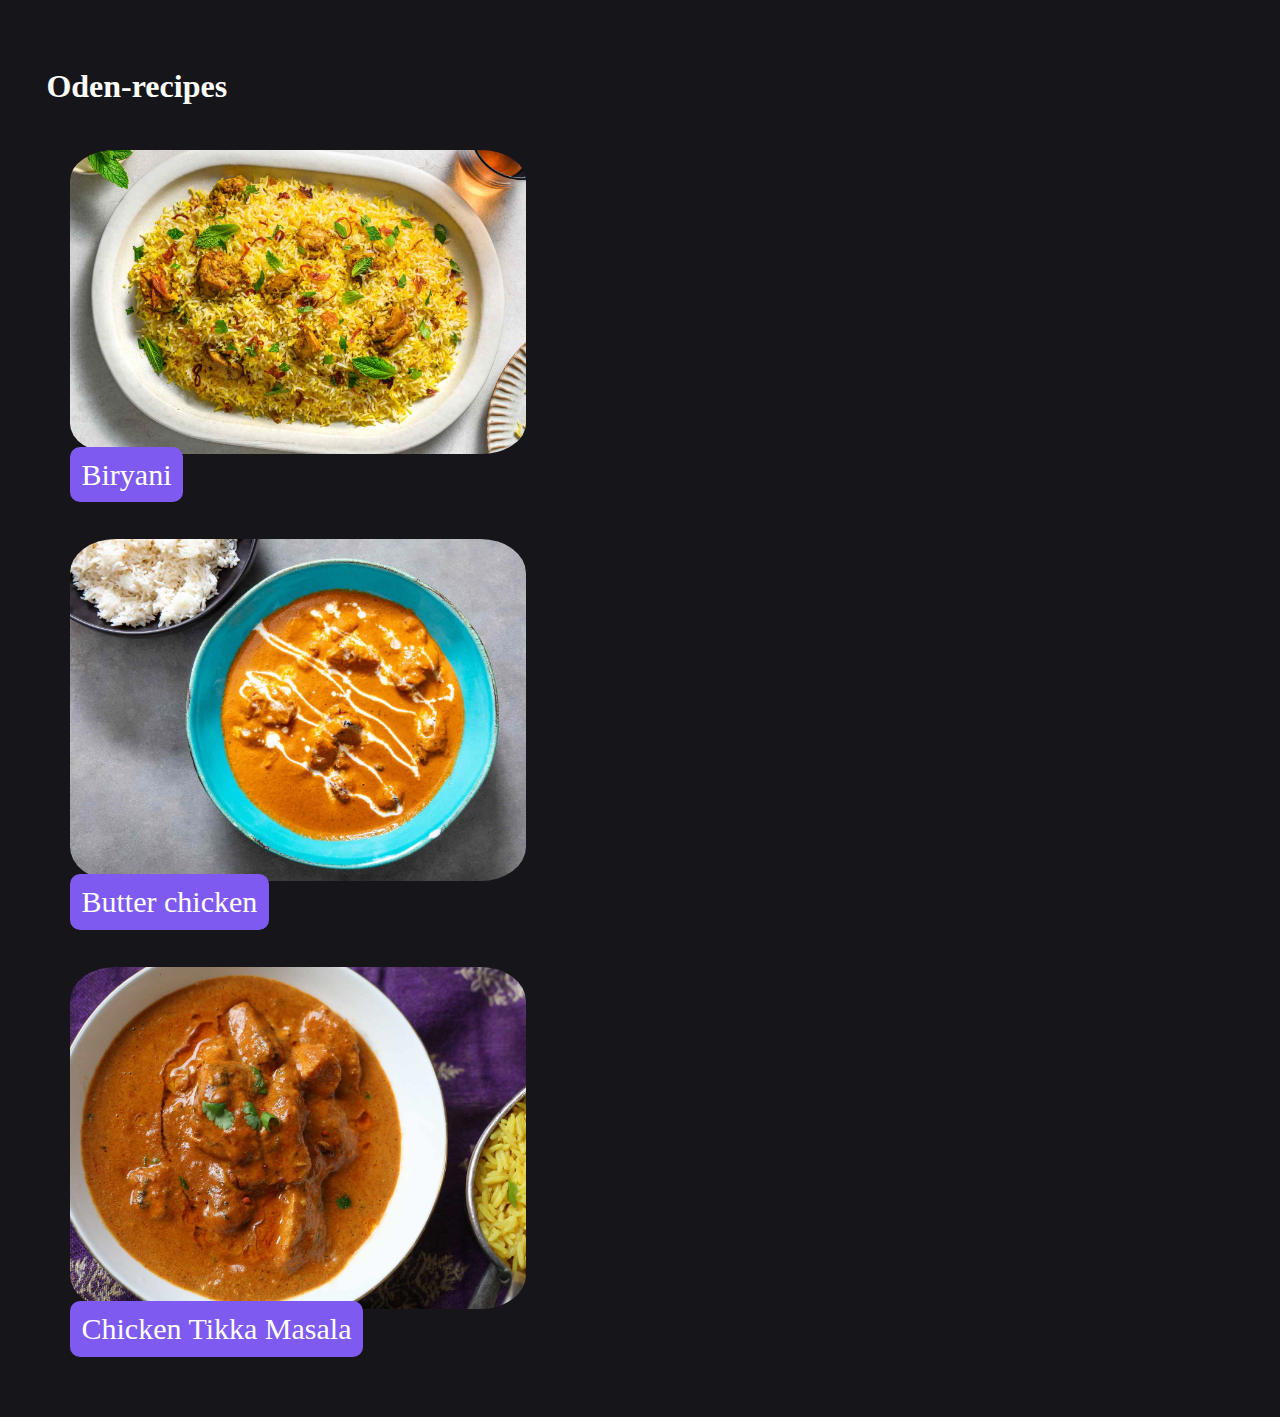
<file: index.html>
<!DOCTYPE html>
<html lang="en">
<head>
    <meta charset="UTF-8">
    <meta name="viewport" content="width=device-width, initial-scale=1.0">
    <title>oden-recipes</title>
    <link rel="stylesheet" href="style.css">
</head>
<body>
    <h1>Oden-recipes</h1>



 <section class="recipes1">
    <img src="img/biryani.jpeg" alt="biryani"><br>
    <a href="Biryani-Chicken.html">Biryani</a>
 </section>

 <section class="recipes2">
    <img src="img/butterchiken.jpg" alt="butterchiken"><br>
    <a href="Butter-Chicken.html">Butter chicken</a>
 </section>

 <section class="recipes3">
    <img src="img/chicken-tikka-masala.jpg" alt="chicken-tikka-masala"><br>
    <a href="tikka-masala.html">Chicken Tikka Masala</a>
 </section>



</body>
</html>
</file>
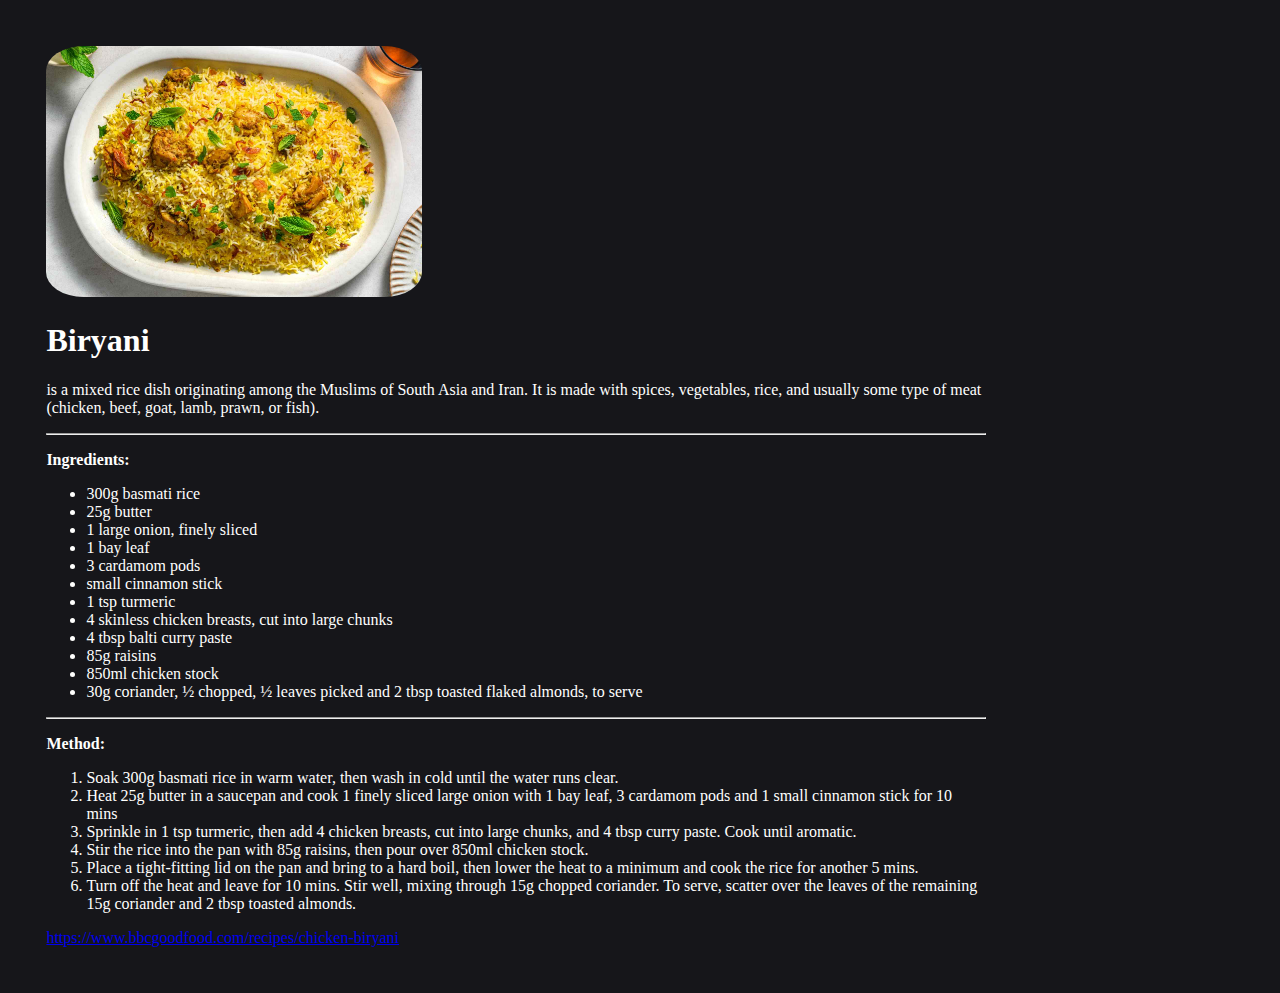
<file: Biryani-Chicken.html>
<!DOCTYPE html>
<html lang="en">
<head>
    <meta charset="UTF-8">
    <meta name="viewport" content="width=device-width, initial-scale=1.0">
    <title>Biryani-Chicken</title>
<link rel="stylesheet" href="biryani.css">
</head>
<body>
    <div>
    <img src="img/biryani.jpeg" alt="biryani">
    <h1>Biryani</h1>
    <p class="about">is a mixed rice dish originating among the Muslims of South Asia and Iran. It is made with spices, vegetables, rice, and usually some type of meat (chicken, beef, goat, lamb, prawn, or fish).</p>
   </div>
   
   <hr>

   <p><strong>Ingredients:</strong></p>
    <ul>
        <li>300g basmati rice</li>
        <li>25g butter</li>
        <li>1 large onion, finely sliced</li>
        <li>1 bay leaf</li>
        <li>3 cardamom pods</li>
        <li>small cinnamon stick</li>
        <li>1 tsp turmeric</li>
        <li>4 skinless chicken breasts, cut into large chunks</li>
        <li>4 tbsp balti curry paste</li>
        <li>85g raisins</li>
        <li>850ml chicken stock</li>
        <li>30g coriander, ½ chopped, ½ leaves picked and 2 tbsp toasted flaked almonds, to serve</li>
    </ul>
     
    <hr>


    <p><strong>Method:</strong></p>
    <ol>
        <li>Soak 300g basmati rice in warm water, then wash in cold until the water runs clear.</li>
        <li>Heat 25g butter in a saucepan and cook 1 finely sliced large onion with 1 bay leaf, 3 cardamom pods and 1 small cinnamon stick for 10 mins</li>
        <li>Sprinkle in 1 tsp turmeric, then add 4 chicken breasts, cut into large chunks, and 4 tbsp curry paste. Cook until aromatic.</li>
        <li>Stir the rice into the pan with 85g raisins, then pour over 850ml chicken stock.</li>
        <li>Place a tight-fitting lid on the pan and bring to a hard boil, then lower the heat to a minimum and cook the rice for another 5 mins.</li>
        <li>Turn off the heat and leave for 10 mins. Stir well, mixing through 15g chopped coriander. To serve, scatter over the leaves of the remaining 15g coriander and 2 tbsp toasted almonds.</li>
    </ol>

<a href="https://www.bbcgoodfood.com/recipes/chicken-biryani">https://www.bbcgoodfood.com/recipes/chicken-biryani</a>
    
</body>
</html>
</file>
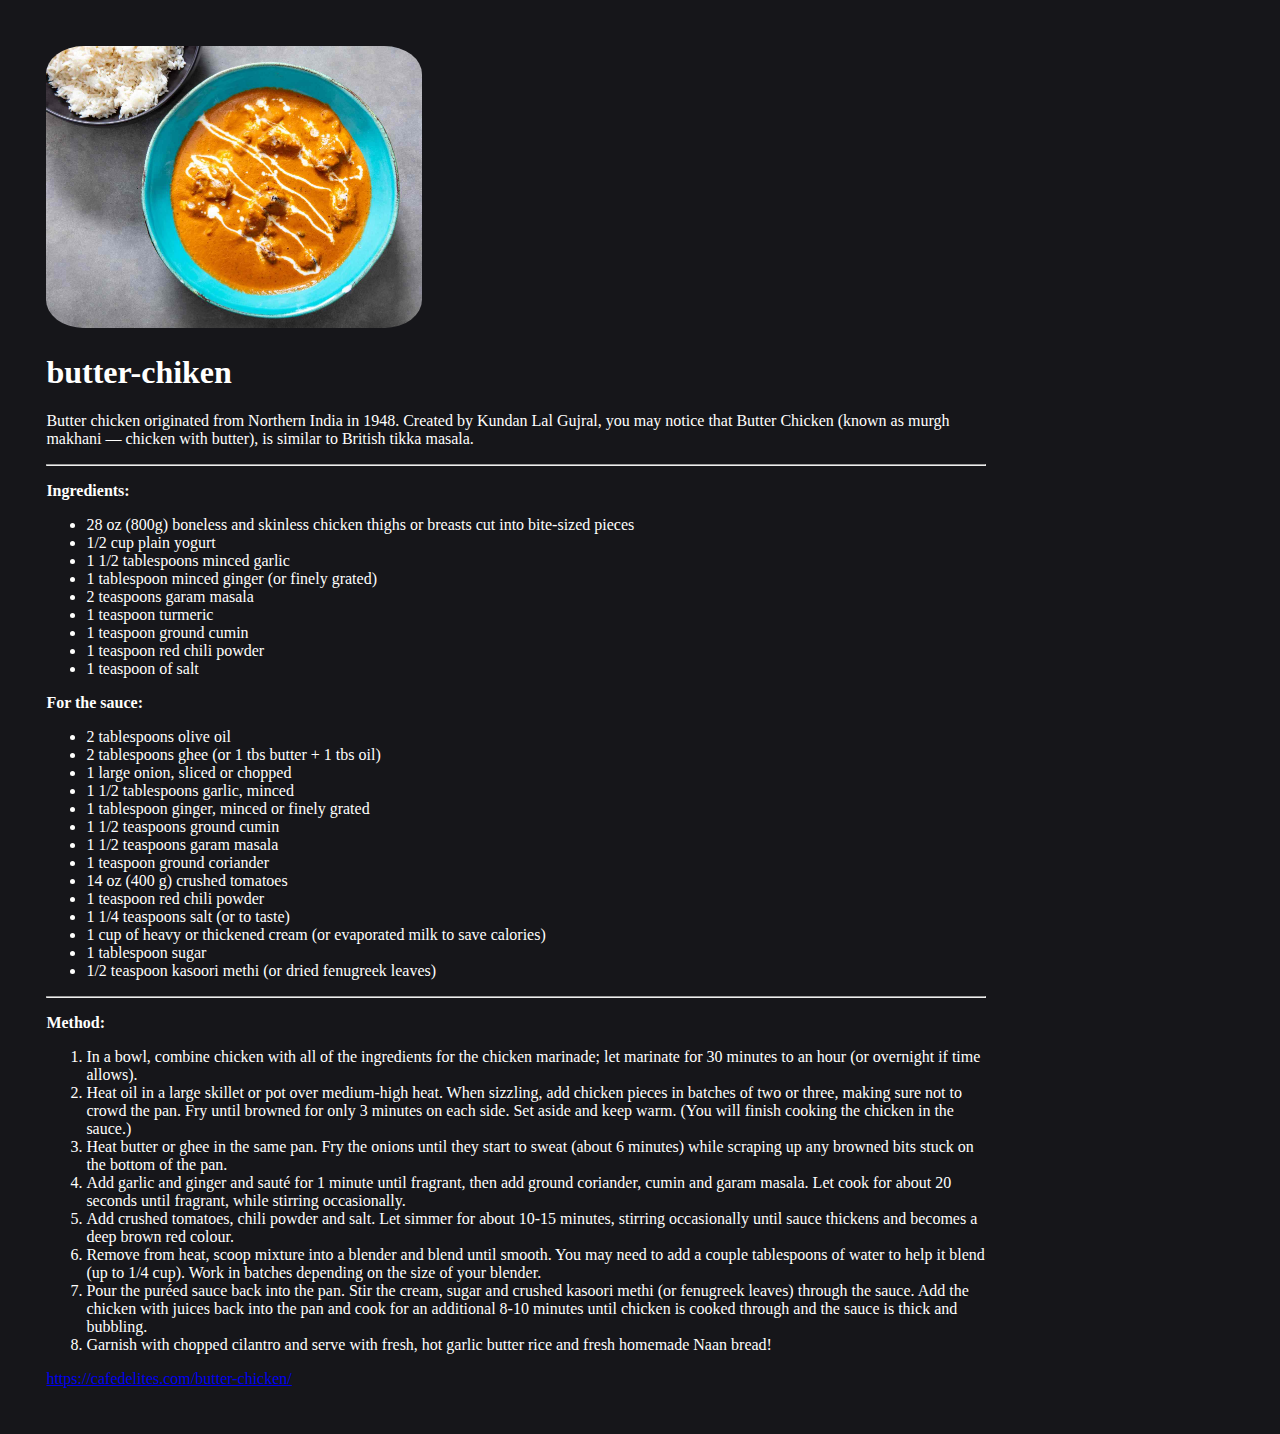
<file: butter-chicken.html>
<!DOCTYPE html>
<html lang="en">
<head>
    <meta charset="UTF-8">
    <meta name="viewport" content="width=device-width, initial-scale=1.0">
    <title>Butter chicken</title>
    <link rel="stylesheet" href="butter-chiken.css">
</head>
<body>
    <div>
        <img src="img/butterchiken.jpg" alt="biryani">
        <h1>butter-chiken</h1>
        <p class="about">Butter chicken originated from Northern India in 1948. Created by Kundan Lal Gujral, you may notice that Butter Chicken (known as murgh makhani — chicken with butter), is similar to British tikka masala.</p>
       </div>
       
       <hr>
    
       <p><strong>Ingredients:</strong></p>
        <ul>
         <li>28 oz (800g) boneless and skinless chicken thighs or breasts cut into bite-sized pieces</li>
         <li>1/2 cup plain yogurt</li>
         <li>1 1/2 tablespoons minced garlic</li>
         <li>1 tablespoon minced ginger (or finely grated)</li>
         <li>2 teaspoons garam masala</li>
         <li>1 teaspoon turmeric</li>
         <li>1 teaspoon ground cumin</li>
         <li>1 teaspoon red chili powder</li>
         <li>1 teaspoon of salt</li>
        </ul>
       
        <p><strong>For the sauce:</strong></p>
        <ul>
            <li>2 tablespoons olive oil</li>
            <li>2 tablespoons ghee (or 1 tbs butter + 1 tbs oil)</li>
            <li>1 large onion, sliced or chopped</li>
            <li>1 1/2 tablespoons garlic, minced</li>
            <li>1 tablespoon ginger, minced or finely grated</li>
            <li>1 1/2 teaspoons ground cumin</li>
            <li>1 1/2 teaspoons garam masala</li>
            <li>1 teaspoon ground coriander</li>
            <li>14 oz (400 g) crushed tomatoes</li>
            <li>1 teaspoon red chili powder</li>
            <li>1 1/4 teaspoons salt (or to taste)</li>
            <li>1 cup of heavy or thickened cream (or evaporated milk to save calories)</li>
            <li>1 tablespoon sugar</li>
            <li>1/2 teaspoon kasoori methi (or dried fenugreek leaves)</li>
        </ul>
         
        <hr>
    
    
        <p><strong>Method:</strong></p>
        <ol>
            <li>In a bowl, combine chicken with all of the ingredients for the chicken marinade; let marinate for 30 minutes to an hour (or overnight if time allows).</li>
            <li>Heat oil in a large skillet or pot over medium-high heat. When sizzling, add chicken pieces in batches of two or three, making sure not to crowd the pan. Fry until browned for only 3 minutes on each side. Set aside and keep warm. (You will finish cooking the chicken in the sauce.)</li>
            <li>Heat butter or ghee in the same pan. Fry the onions until they start to sweat (about 6 minutes) while scraping up any browned bits stuck on the bottom of the pan. </li>
            <li>Add garlic and ginger and sauté for 1 minute until fragrant, then add ground coriander, cumin and garam masala. Let cook for about 20 seconds until fragrant, while stirring occasionally.</li>
            <li>Add crushed tomatoes, chili powder and salt. Let simmer for about 10-15 minutes, stirring occasionally until sauce thickens and becomes a deep brown red colour.</li>
            <li>Remove from heat, scoop mixture into a blender and blend until smooth. You may need to add a couple tablespoons of water to help it blend (up to 1/4 cup). Work in batches depending on the size of your blender.</li>
            <li>Pour the puréed sauce back into the pan. Stir the cream, sugar and crushed kasoori methi (or fenugreek leaves) through the sauce. Add the chicken with juices back into the pan and cook for an additional 8-10 minutes until chicken is cooked through and the sauce is thick and bubbling.</li>
            <li>Garnish with chopped cilantro and serve with fresh, hot garlic butter rice and fresh homemade Naan bread!</li>
        </ol>
    
        <a href="https://cafedelites.com/butter-chicken/">https://cafedelites.com/butter-chicken/</a>
    
</body>
</html>
</file>
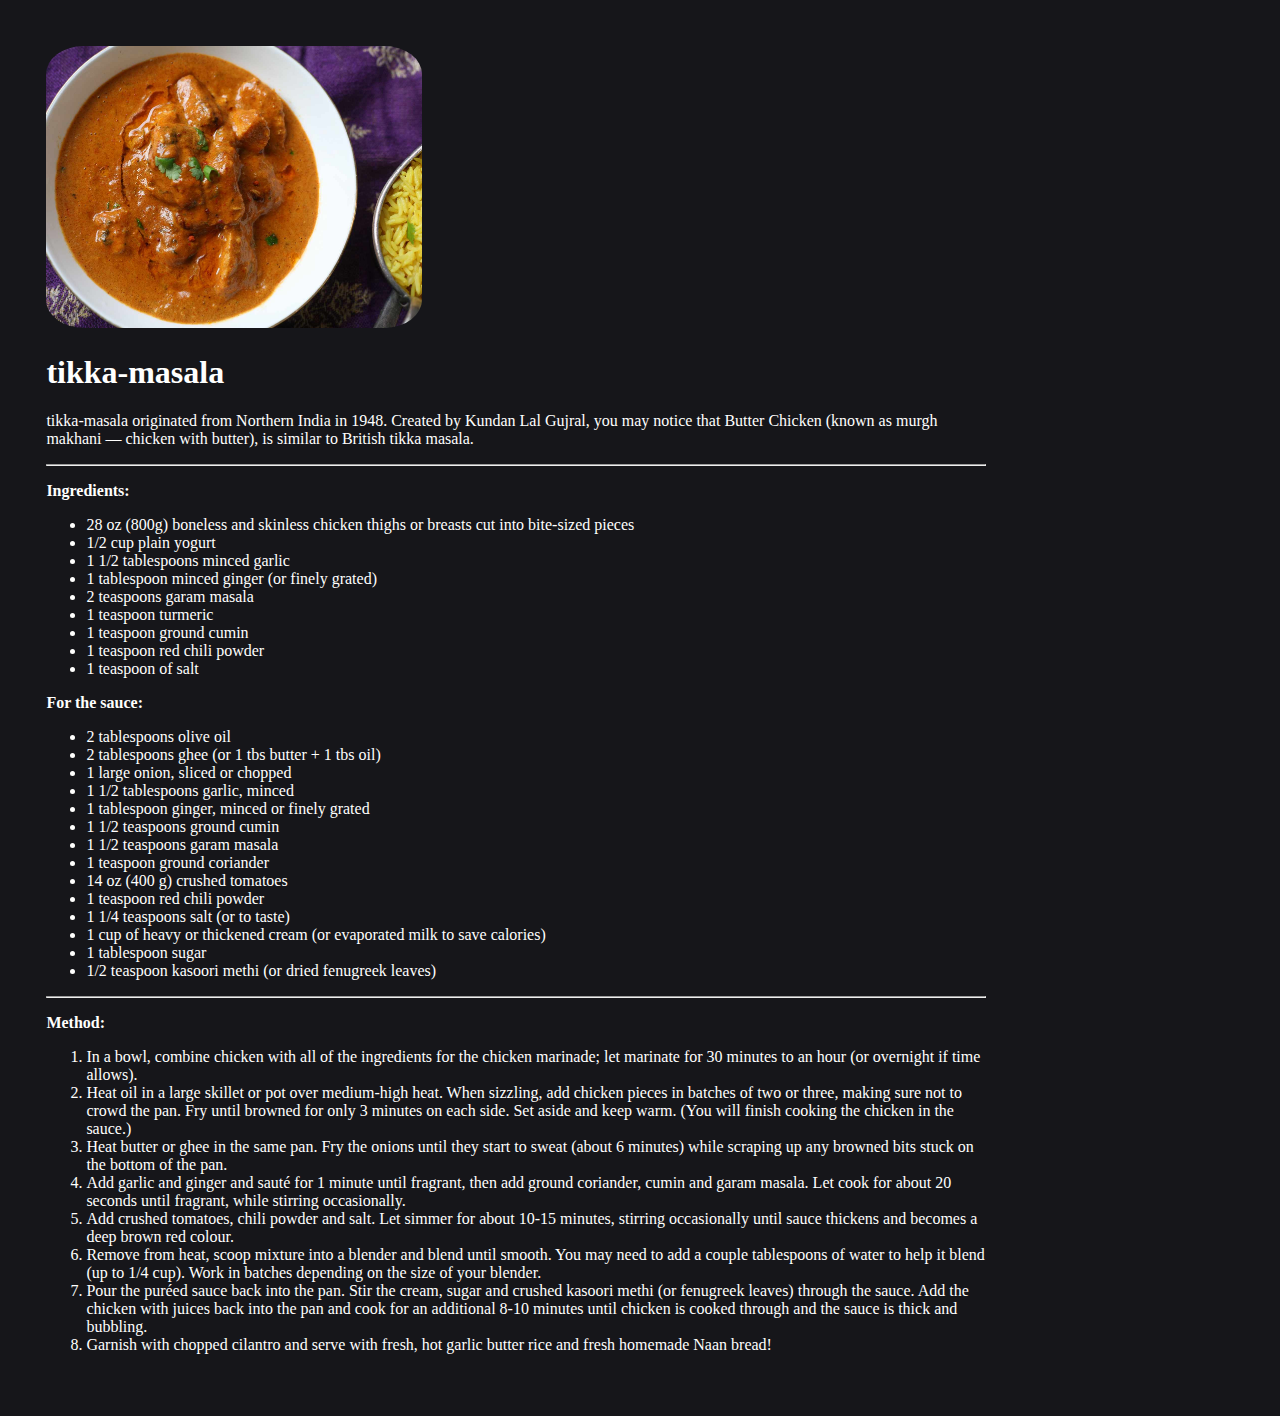
<file: tikka-masala.html>
<!DOCTYPE html>
<html lang="en">
<head>
    <meta charset="UTF-8">
    <meta name="viewport" content="width=device-width, initial-scale=1.0">
    <title>tikka-masala</title>
    <link rel="stylesheet" href="tikka-masala.css">
</head>
<body>
    <div>
        <img src="img/chicken-tikka-masala.jpg" alt="biryani">
        <h1>tikka-masala</h1>
        <p class="about">tikka-masala originated from Northern India in 1948. Created by Kundan Lal Gujral, you may notice that Butter Chicken (known as murgh makhani — chicken with butter), is similar to British tikka masala.</p>
       </div>
       
       <hr>
    
       <p><strong>Ingredients:</strong></p>
        <ul>
         <li>28 oz (800g) boneless and skinless chicken thighs or breasts cut into bite-sized pieces</li>
         <li>1/2 cup plain yogurt</li>
         <li>1 1/2 tablespoons minced garlic</li>
         <li>1 tablespoon minced ginger (or finely grated)</li>
         <li>2 teaspoons garam masala</li>
         <li>1 teaspoon turmeric</li>
         <li>1 teaspoon ground cumin</li>
         <li>1 teaspoon red chili powder</li>
         <li>1 teaspoon of salt</li>
        </ul>
       
        <p><strong>For the sauce:</strong></p>
        <ul>
            <li>2 tablespoons olive oil</li>
            <li>2 tablespoons ghee (or 1 tbs butter + 1 tbs oil)</li>
            <li>1 large onion, sliced or chopped</li>
            <li>1 1/2 tablespoons garlic, minced</li>
            <li>1 tablespoon ginger, minced or finely grated</li>
            <li>1 1/2 teaspoons ground cumin</li>
            <li>1 1/2 teaspoons garam masala</li>
            <li>1 teaspoon ground coriander</li>
            <li>14 oz (400 g) crushed tomatoes</li>
            <li>1 teaspoon red chili powder</li>
            <li>1 1/4 teaspoons salt (or to taste)</li>
            <li>1 cup of heavy or thickened cream (or evaporated milk to save calories)</li>
            <li>1 tablespoon sugar</li>
            <li>1/2 teaspoon kasoori methi (or dried fenugreek leaves)</li>
        </ul>
         
        <hr>
    
    
        <p><strong>Method:</strong></p>
        <ol>
            <li>In a bowl, combine chicken with all of the ingredients for the chicken marinade; let marinate for 30 minutes to an hour (or overnight if time allows).</li>
            <li>Heat oil in a large skillet or pot over medium-high heat. When sizzling, add chicken pieces in batches of two or three, making sure not to crowd the pan. Fry until browned for only 3 minutes on each side. Set aside and keep warm. (You will finish cooking the chicken in the sauce.)</li>
            <li>Heat butter or ghee in the same pan. Fry the onions until they start to sweat (about 6 minutes) while scraping up any browned bits stuck on the bottom of the pan. </li>
            <li>Add garlic and ginger and sauté for 1 minute until fragrant, then add ground coriander, cumin and garam masala. Let cook for about 20 seconds until fragrant, while stirring occasionally.</li>
            <li>Add crushed tomatoes, chili powder and salt. Let simmer for about 10-15 minutes, stirring occasionally until sauce thickens and becomes a deep brown red colour.</li>
            <li>Remove from heat, scoop mixture into a blender and blend until smooth. You may need to add a couple tablespoons of water to help it blend (up to 1/4 cup). Work in batches depending on the size of your blender.</li>
            <li>Pour the puréed sauce back into the pan. Stir the cream, sugar and crushed kasoori methi (or fenugreek leaves) through the sauce. Add the chicken with juices back into the pan and cook for an additional 8-10 minutes until chicken is cooked through and the sauce is thick and bubbling.</li>
            <li>Garnish with chopped cilantro and serve with fresh, hot garlic butter rice and fresh homemade Naan bread!</li>
        </ol>
</body>
</html>
</file>
<file: style.css>
body{
    padding: 3%;
    background-color: #16161a;

}

h1{
 color: #fffffe;
}


img{
    height: 20%;
    width: 40%;
    border-radius: 10%;
}

a{
    font-size : 30px;
    width: 20px;
    height: 7px;
    background-color: #7f5af0;
    text-decoration: none;
    color: #fffffe;
    padding: 1%;
    border-radius: 10px;
    justify-content: space-around;
}

a:hover{
    background-color: #39394d;
    transition: 1ms;
    box-shadow: inset;
}





.recipes1{
    padding: 2%;
}
.recipes2{
    padding: 2%;
}
.recipes3{
    padding: 2%;
}
</file>
<file: biryani.css>
h1{
    color: #fffffe;
   }

   img{
    height: 20%;
    width: 40%;
    border-radius: 10%;
}

body{
    padding: 3%;
    background-color: #16161a;
    margin-right: 20%;
}


p{
    color: #fffffe;
}

li{
    color: #fffffe;
}
</file>
<file: butter-chiken.css>
h1{
    color: #fffffe;
   }

   img{
    height: 20%;
    width: 40%;
    border-radius: 10%;
}

body{
    padding: 3%;
    background-color: #16161a;
    margin-right: 20%;
}


p{
    color: #fffffe;
}

li{
    color: #fffffe;
}
</file>
<file: tikka-masala.css>
h1{
    color: #fffffe;
   }

   img{
    height: 20%;
    width: 40%;
    border-radius: 10%;
}

body{
    padding: 3%;
    background-color: #16161a;
    margin-right: 20%;

}


p{
    color: #fffffe;
}

li{
    color: #fffffe;
}
</file>
